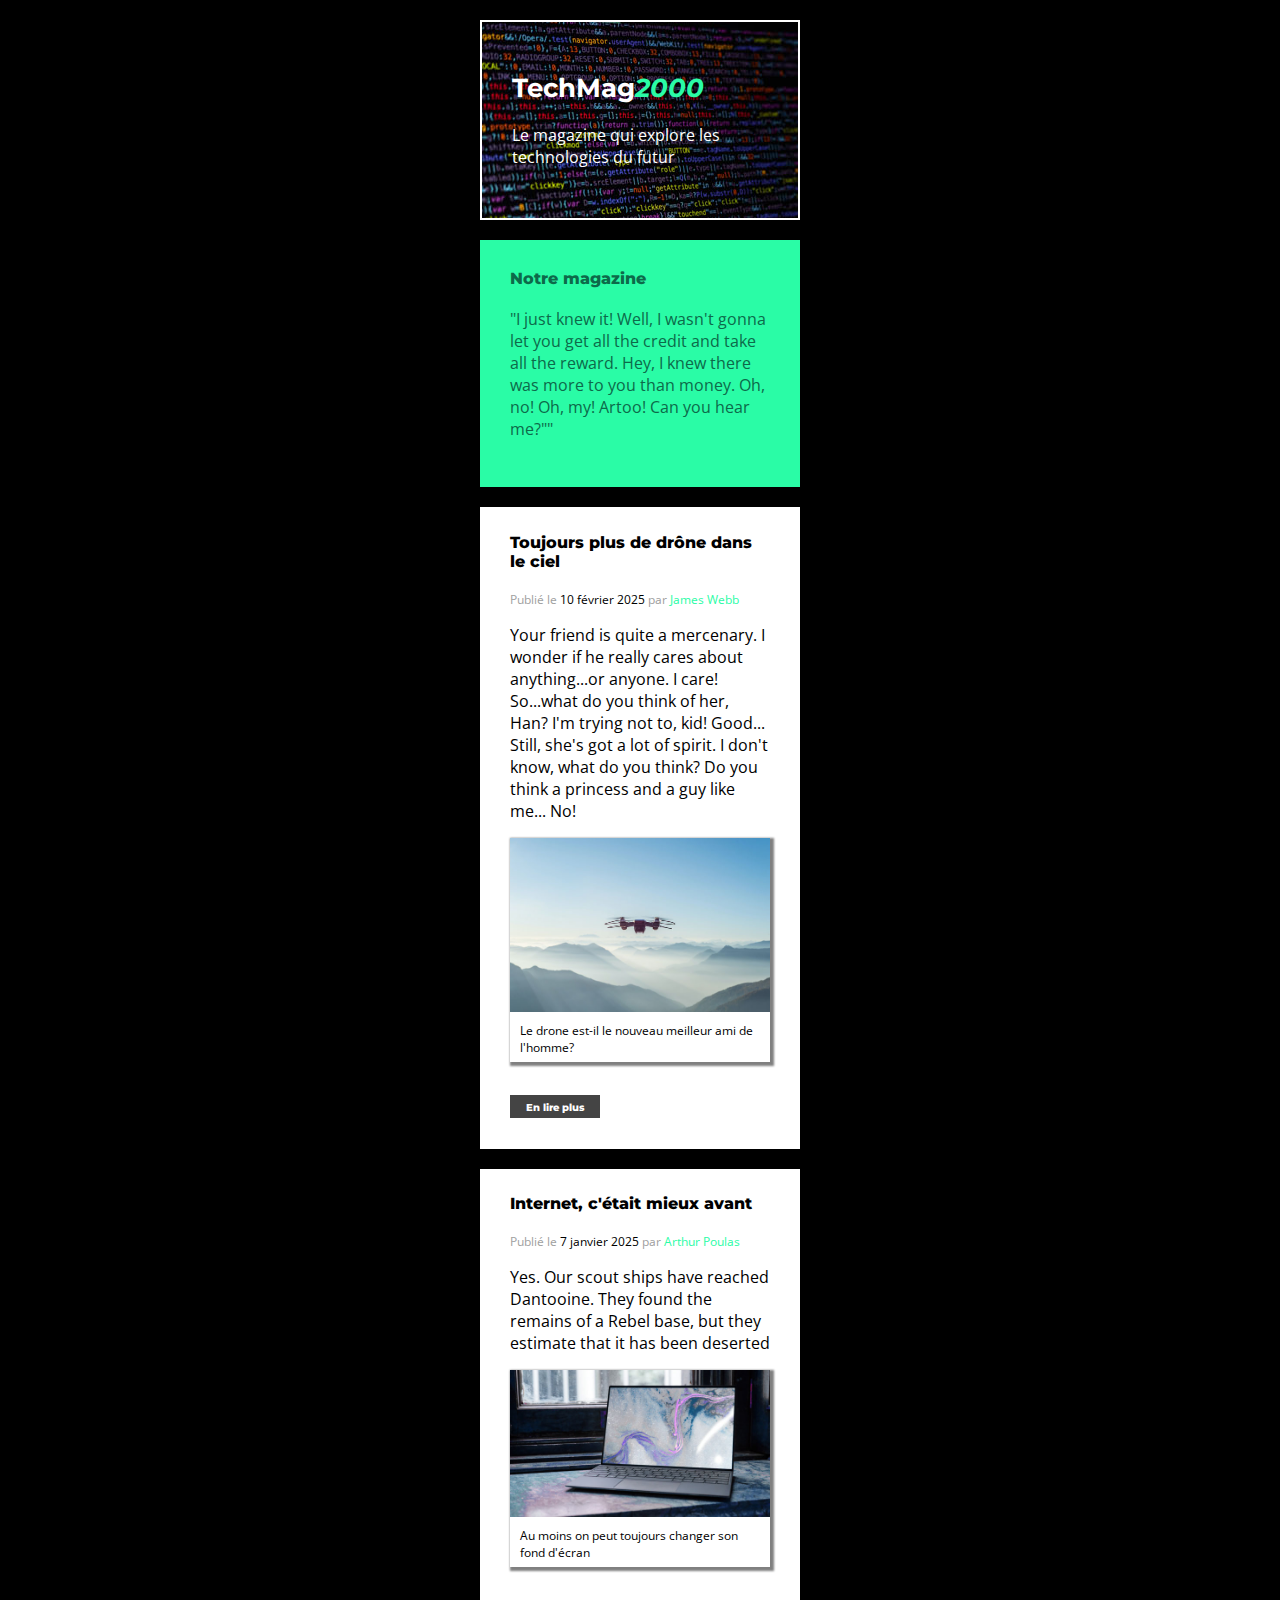
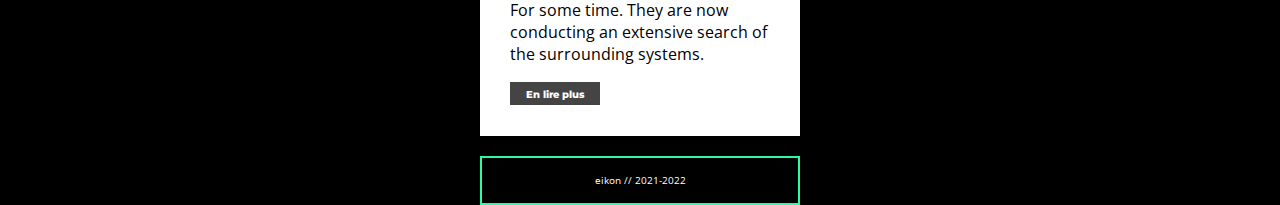
<file: index.html>
<!DOCTYPE html>
<html>
  <head>
    <meta charset="UTF-8" />
    <meta name="viewport" content="width=device-width, initial-scale=1.0" />
    <title>TechMag2000</title>
    <link rel="stylesheet" href="css/style.css">
    <link rel="preconnect" href="https://fonts.googleapis.com">
    <link rel="preconnect" href="https://fonts.gstatic.com" crossorigin>
    <link href="https://fonts.googleapis.com/css2?family=Montserrat:ital,wght@0,800;1,100&family=Open+Sans:ital,wght@0,400;0,700;1,400;1,700&display=swap" rel="stylesheet">
  </head>
  <body>
    <header>
      <h1>TechMag<em>2000</em></h1>
      <p class="sous-titre">
        Le magazine qui explore les technologies du futur
      </p>
    </header>
    <main>
      <div class="presentation">
        <h2>Notre magazine</h2>
        <p>
          "I just knew it! Well, I wasn't gonna let you get all the credit and 
          take all the reward. Hey, I knew there was more to you than money. Oh,
          no! Oh, my! Artoo! Can you hear me?""
        </p>
      </div>
      <article>
        <h1>Toujours plus de drône dans le ciel</h1>
        <p class="article-meta">Publié le <span class="date">10 février 2025</span> par 
          <span class="auteur">James Webb</span></p>
        <p class="article-text">
          Your friend is quite a mercenary. I wonder if he really cares about 
          anything...or anyone. I care! So...what do you think of her, Han? I'm 
          trying not to, kid! Good... Still, she's got a lot of spirit. I don't 
          know, what do you think? Do you think a princess and a guy like me... 
          No!
        </p>
        <figure>
          <img 
          src="img/drone.jpg"
          alt="drone dans le ciel"
          >
          <figcaption>
            Le drone est-il le nouveau meilleur ami de l'homme?
          </figcaption>
        </figure>
        <button>
          <a href="article.html">En lire plus</a>
        </button>
      </article>
      <article>
        <h1>Internet, c'était mieux avant</h1>
        <p class="article-meta">Publié le <span class="date">7 janvier 2025</span> par 
          <span class="auteur">Arthur Poulas</span></p>
        <p class="article-text">
          Yes. Our scout ships have reached Dantooine. They found the remains of 
          a Rebel base, but they estimate that it has been deserted
        </p>
        <figure>
          <img 
            src="img/wallpaper.jpg"
            alt="ordinateur sur une table"
          >
          <figcaption>
            Au moins on peut toujours changer son fond d'écran
          </figcaption>
        </figure>
        <p class="text"> 
          For some time. They
           are now conducting an extensive search of the 
          surrounding systems.
        </p>
        <button>
          <a href="article.html">En lire plus</a>
        </button>
      </article>
    </main>
    <footer>
      <p>eikon // 2021-2022</p>
    </footer>
  </body>
</html>
</file>
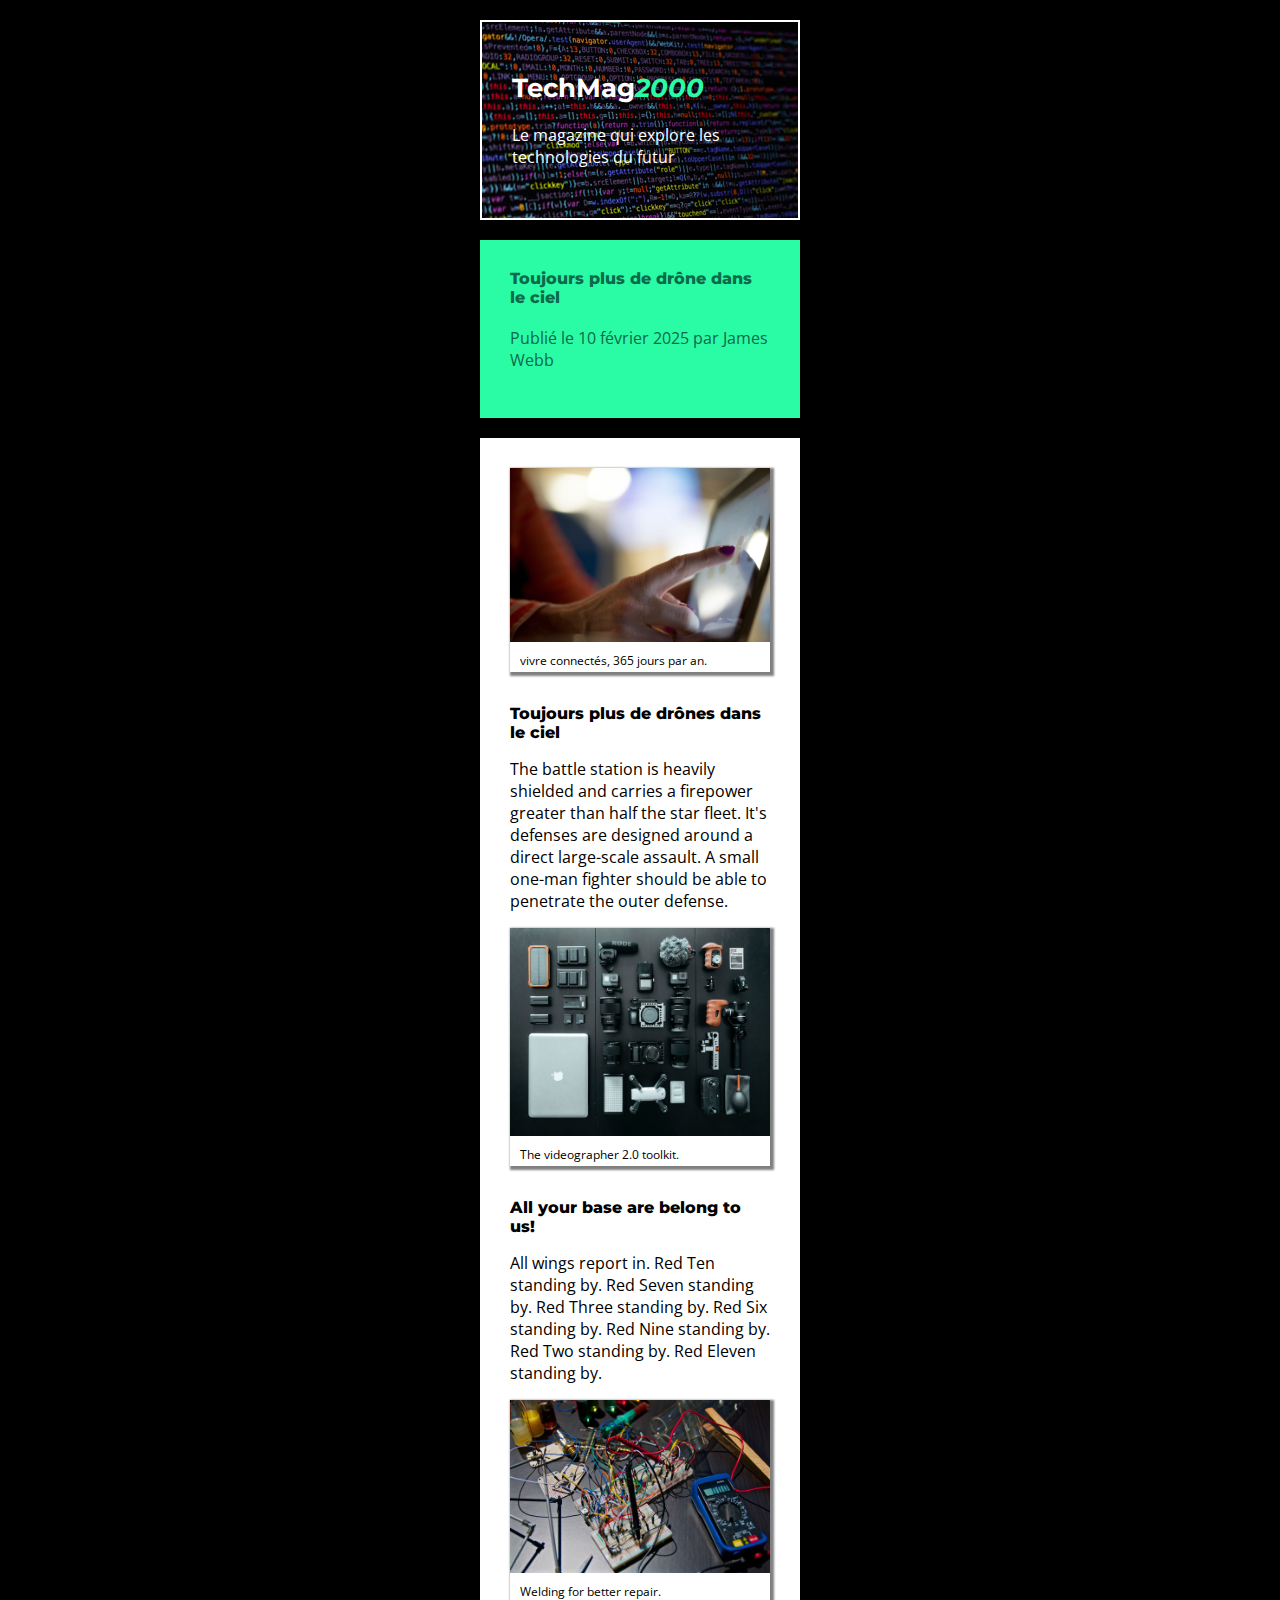
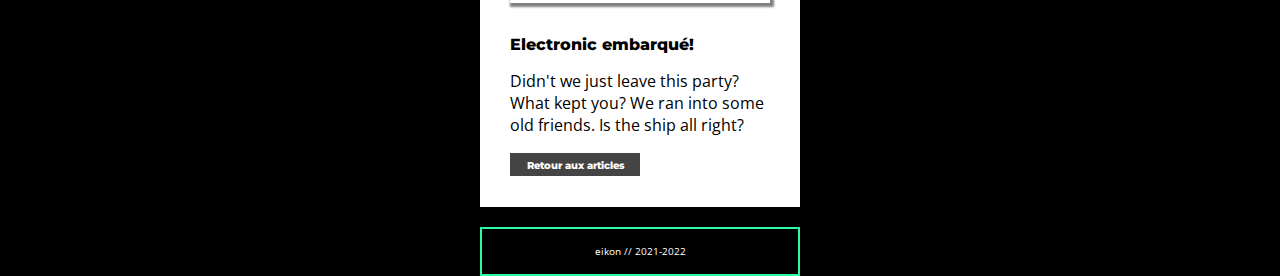
<file: article.html>
<!DOCTYPE html>
<html>
  <head>
    <meta charset="UTF-8" />
    <meta name="viewport" content="width=device-width, initial-scale=1.0" />
    <title>TechMag2000</title>
    <link rel="stylesheet" href="css/style.css">
    <link rel="preconnect" href="https://fonts.googleapis.com">
    <link rel="preconnect" href="https://fonts.gstatic.com" crossorigin>
    <link href="https://fonts.googleapis.com/css2?family=Montserrat:ital,wght@0,800;1,100&family=Open+Sans:ital,wght@0,400;0,700;1,400;1,700&display=swap" rel="stylesheet">
 </head>
  <body>
    <header class="site-header">
      <h1>TechMag<em>2000</em></h1>
      <p class="sous-titre">
        Le magazine qui explore les technologies du futur
      </p>
    </header>
    <main>
      <div class="presentation">
        <h2>Toujours plus de drône dans le ciel</h2> 
        <p>
          Publié le 10 février 2025 par James Webb
        </p>
      </div>
      <article class="article-page">
        <figure>
          <img 
          src="img/mamie.jpg" 
          alt="personne touchant un écran">
          <figcaption class="article-figcaption">
            vivre connectés, 365 jours par an.
          </figcaption>
        </figure>
        <h1>Toujours plus de drônes dans le ciel</h1>
        <p class="article-text">
          The battle station is heavily shielded and carries a firepower greater
          than half the star fleet. It's defenses are designed around a direct 
          large-scale assault. A small one-man fighter should be able to 
          penetrate the outer defense.
        </p>
        <figure>
          <img 
          src="img/materiel.jpg" 
          alt="materiel drone"
          >
          <figcaption class="article-figcaption">
            The videographer 2.0 toolkit.
          </figcaption>
        </figure>
        <h1>All your base are belong to us!</h1>
        <p class="article-text">
          All wings report in. Red Ten standing by. Red Seven standing by. Red 
          Three standing by. Red Six standing by. Red Nine standing by. 
          Red Two standing by. Red Eleven standing by.
        </p>
        <figure>
          <img 
          src="img/electricite.jpg" 
          alt="materiel electrique">
          <figcaption class="article-figcaption">
            Welding for better repair.
          </figcaption>
        </figure>
        <h1>Electronic embarqué!</h1>
        <p class="article-text">
          Didn't we just leave this party? What kept you? We ran into some old 
          friends. Is the ship all right?
        </p>
        <button class="article-button">
          <a href="index.html">Retour aux articles</a>
        </button>
      </article>
    </main>
    <footer>
      <p>eikon // 2021-2022</p>
    </footer>
  </body>
</html>
</file>
<file: css/style.css>
/*
  font-family: 'Montserrat', sans-serif; 100it/800
  font-family: 'Open Sans', sans-serif; 400/400it/700/700it
*/

html {
  scroll-behavior: smooth;
}

body {
  max-width: 320px;
  margin: auto;
  background-color: black;
  font-family: 'Open Sans', sans-serif;
  font-weight: 400px;
}

header {
  border: 2px solid white;
  margin: 20px 0px;
  background-image: url('../img/code.jpg');
  padding: 0px 30px;
}

header h1 {
  font-family: 'montserrat', sans-serif;
  color: white;
  font-weight: 800px;
  margin-top: 50px;
  font-size: 26px;
}

header h1 em {
  font-weight: 100px;
  color: #2afca6;
}

.sous-titre {
  color: white;
  margin: 20px 0px 50px;
  line-height: 22px;
}

main {
  margin: 20px 0px 0px;
}

.presentation {
  background-color: #2afca6;
  padding: 16px 30px;
}

.presentation h2 {
  font-family: 'montserrat', sans-serif;
  font-size: 16px;
  font-weight: 800;
  color: #0d6a4a;
}

.presentation p {
  margin: 20px 0px 31px;
  line-height: 22px;
  color: #0d6a4a;
}

article {
  background-color: white;
  padding: 15px 30px;
  margin-top: 20px;
}

article h1 {
  font-family: 'montserrat', sans-serif;
  font-size: 16px;
  font-weight: 800;
}

.article-meta {
  font-size: 12px;
  margin-top: 20px;
  color: #a0a0a0;
}

.date {
  color: black;
}

.auteur {
  color: #2afca6;
}

.article-text {
 font-size: 16px;
 line-height: 22px;
}

figure {
  margin: 0px 0px 32px;
  box-shadow: 2px  2px 2px 2px gray;
}

img {
  width: 260px;
}

figcaption {
  font-size: 12px;
  margin: 5px 10px;
  height: 40px;
}

button {
  margin: 0px 0px 16px;
  background-color: black;
  border-style: none;
  height: 23px;
  width: 90px;
  background-color: #444444;
}

button a {
   color: white;
   margin: 5px;
   text-decoration: none;
   font-size: 10px;
   font-weight: 800;
   font-family: 'montserrat', sans-serif;
}

footer {
  border: 2px solid #2afca6;
  height: 45px;
  margin-top: 20px;
}

footer p {
  color: white;
  text-align: center;
  font-size: 10px;
  margin-top: 15px;
}

.article-figcaption {
  height: 20px;
}

.article-page {
  padding-top: 30px;
}

.article-button {
  width: 130px;
}
</file>
